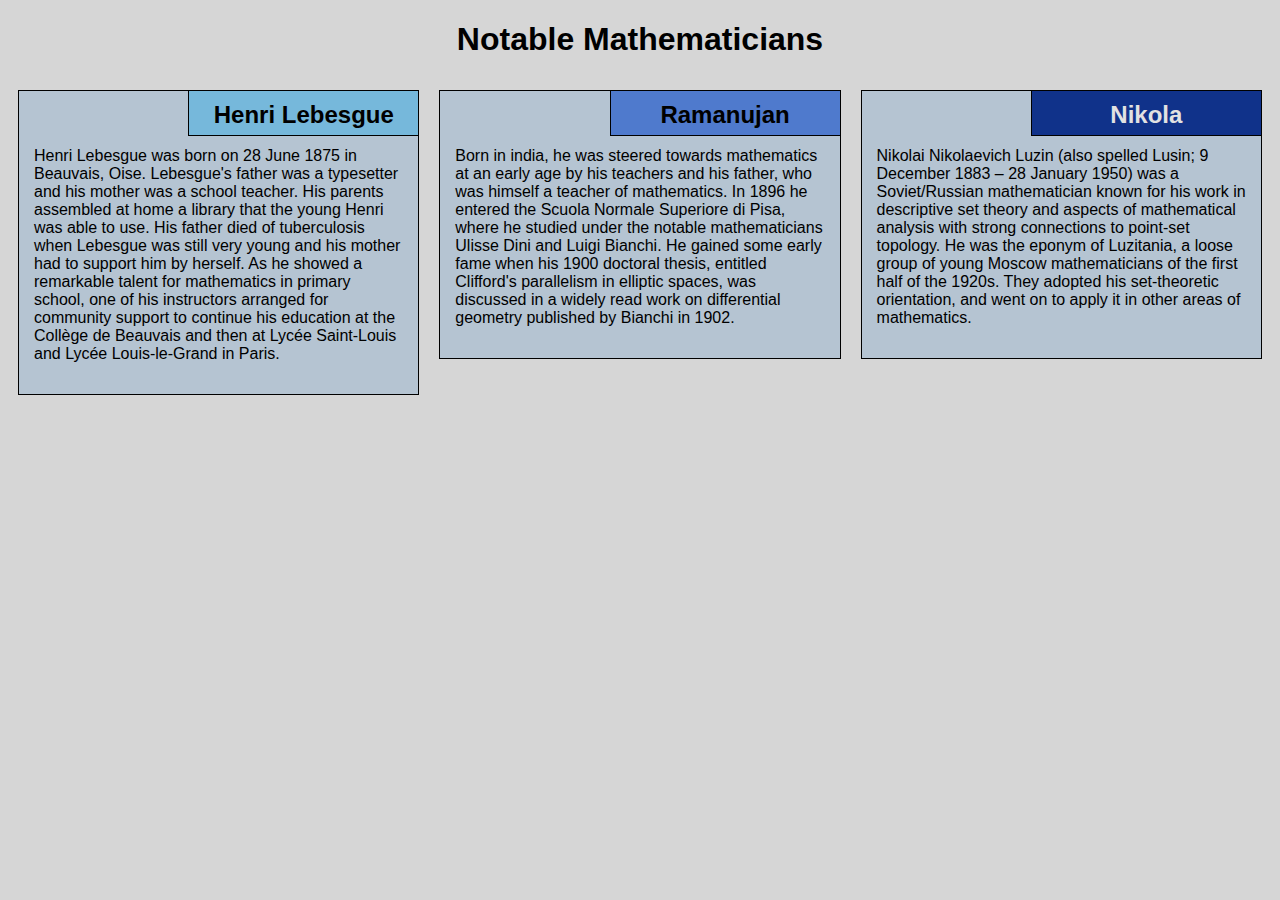
<file: module2_solution/index.html>
<!DOCTYPE html>
<html lang="en">

<head>
    <meta charset="utf-8">
    <meta name="viewport" content="width=device-width, initial-scale=1">
    <title>Assignment Solution for Module 2</title>
    <link rel="stylesheet" href="css/style.css">
</head>

<body>
    <h1>Notable Mathematicians</h1>
    <div class="row">
        <div class="col-lg-4 col-md-6 col-sm-12">
            <section class="lebesgue">
                <h2>Henri Lebesgue</h2>
                <p>
                    Henri Lebesgue was born on 28 June 1875 in Beauvais, Oise. Lebesgue's father was a typesetter and his mother was a school teacher. His parents assembled at home a library that the young Henri was able to use. His father died of tuberculosis when Lebesgue
                    was still very young and his mother had to support him by herself. As he showed a remarkable talent for mathematics in primary school, one of his instructors arranged for community support to continue his education at the Collège de
                    Beauvais and then at Lycée Saint-Louis and Lycée Louis-le-Grand in Paris.
                </p>
            </section>
        </div>
        <div class="col-lg-4 col-md-6 col-sm-12">
            <section class="fubini">
                <h2>Ramanujan</h2>
                <p>
                    Born in india, he was steered towards mathematics at an early age by his teachers and his father, who was himself a teacher of mathematics. In 1896 he entered the Scuola Normale Superiore di Pisa, where he studied under the notable mathematicians Ulisse
                    Dini and Luigi Bianchi. He gained some early fame when his 1900 doctoral thesis, entitled Clifford's parallelism in elliptic spaces, was discussed in a widely read work on differential geometry published by Bianchi in 1902.
                </p>
            </section>
        </div>
        <div class="col-lg-4 col-md-12 col-sm-12">
            <section class="luzin">
                <h2>Nikola</h2>
                <p>
                    Nikolai Nikolaevich Luzin (also spelled Lusin;   9 December 1883 – 28 January 1950) was a Soviet/Russian mathematician known for his work in descriptive set theory and aspects of mathematical analysis with strong connections to point-set topology. He was
                    the eponym of Luzitania, a loose group of young Moscow mathematicians of the first half of the 1920s. They adopted his set-theoretic orientation, and went on to apply it in other areas of mathematics.
                </p>
            </section>
        </div>
    </div>
</body>

</html>
</file>
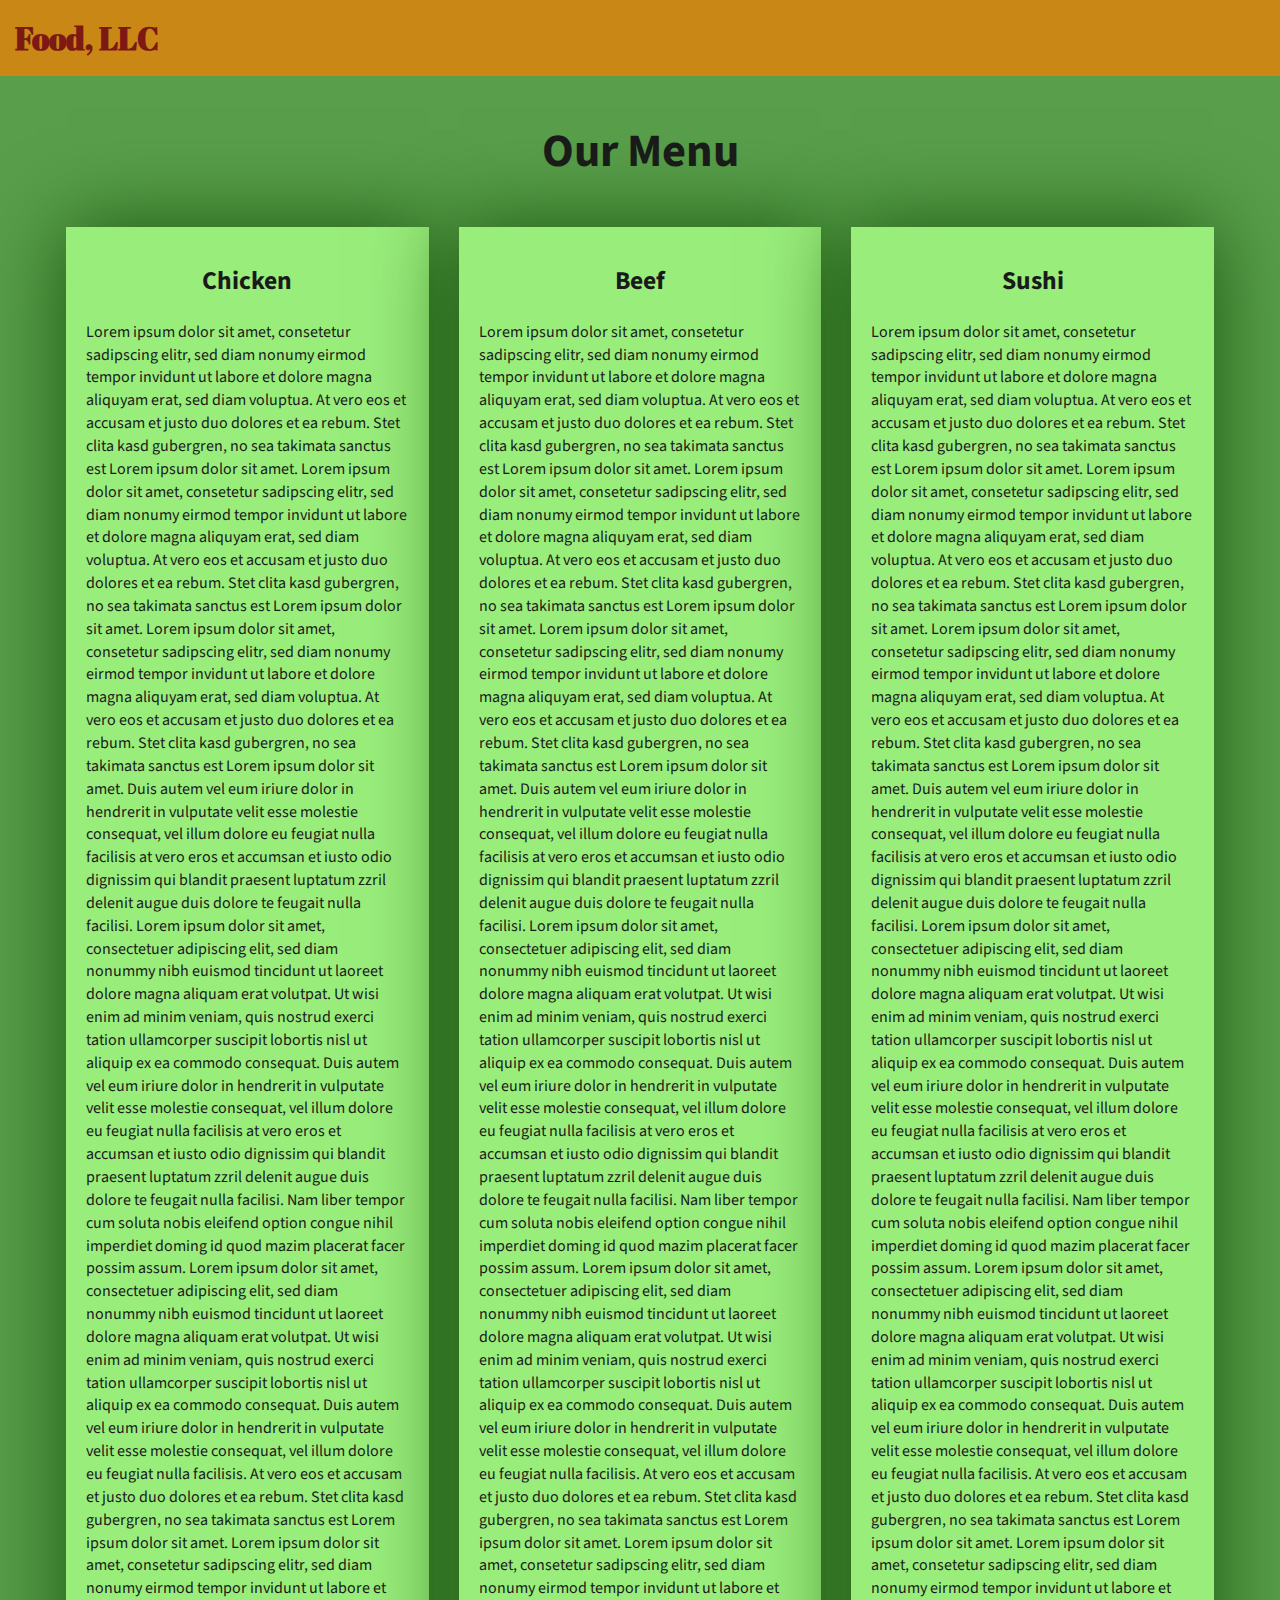
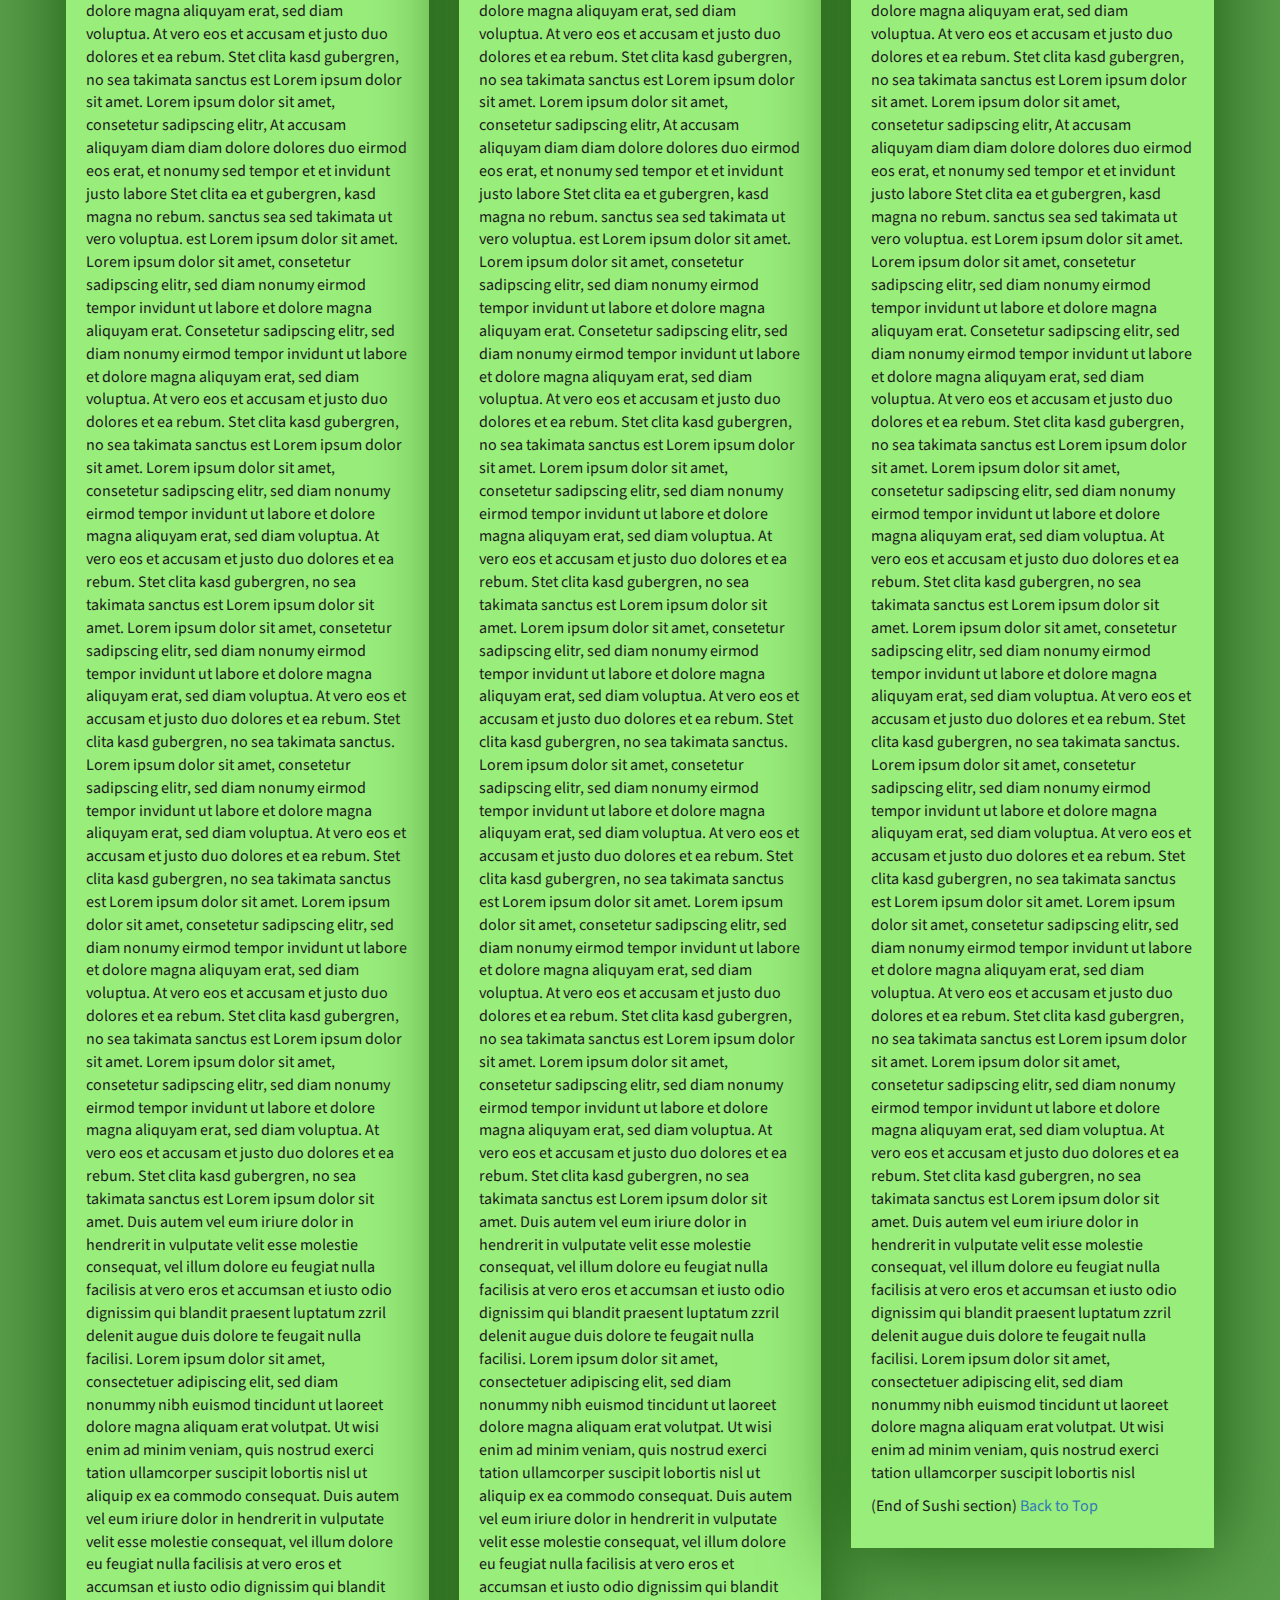
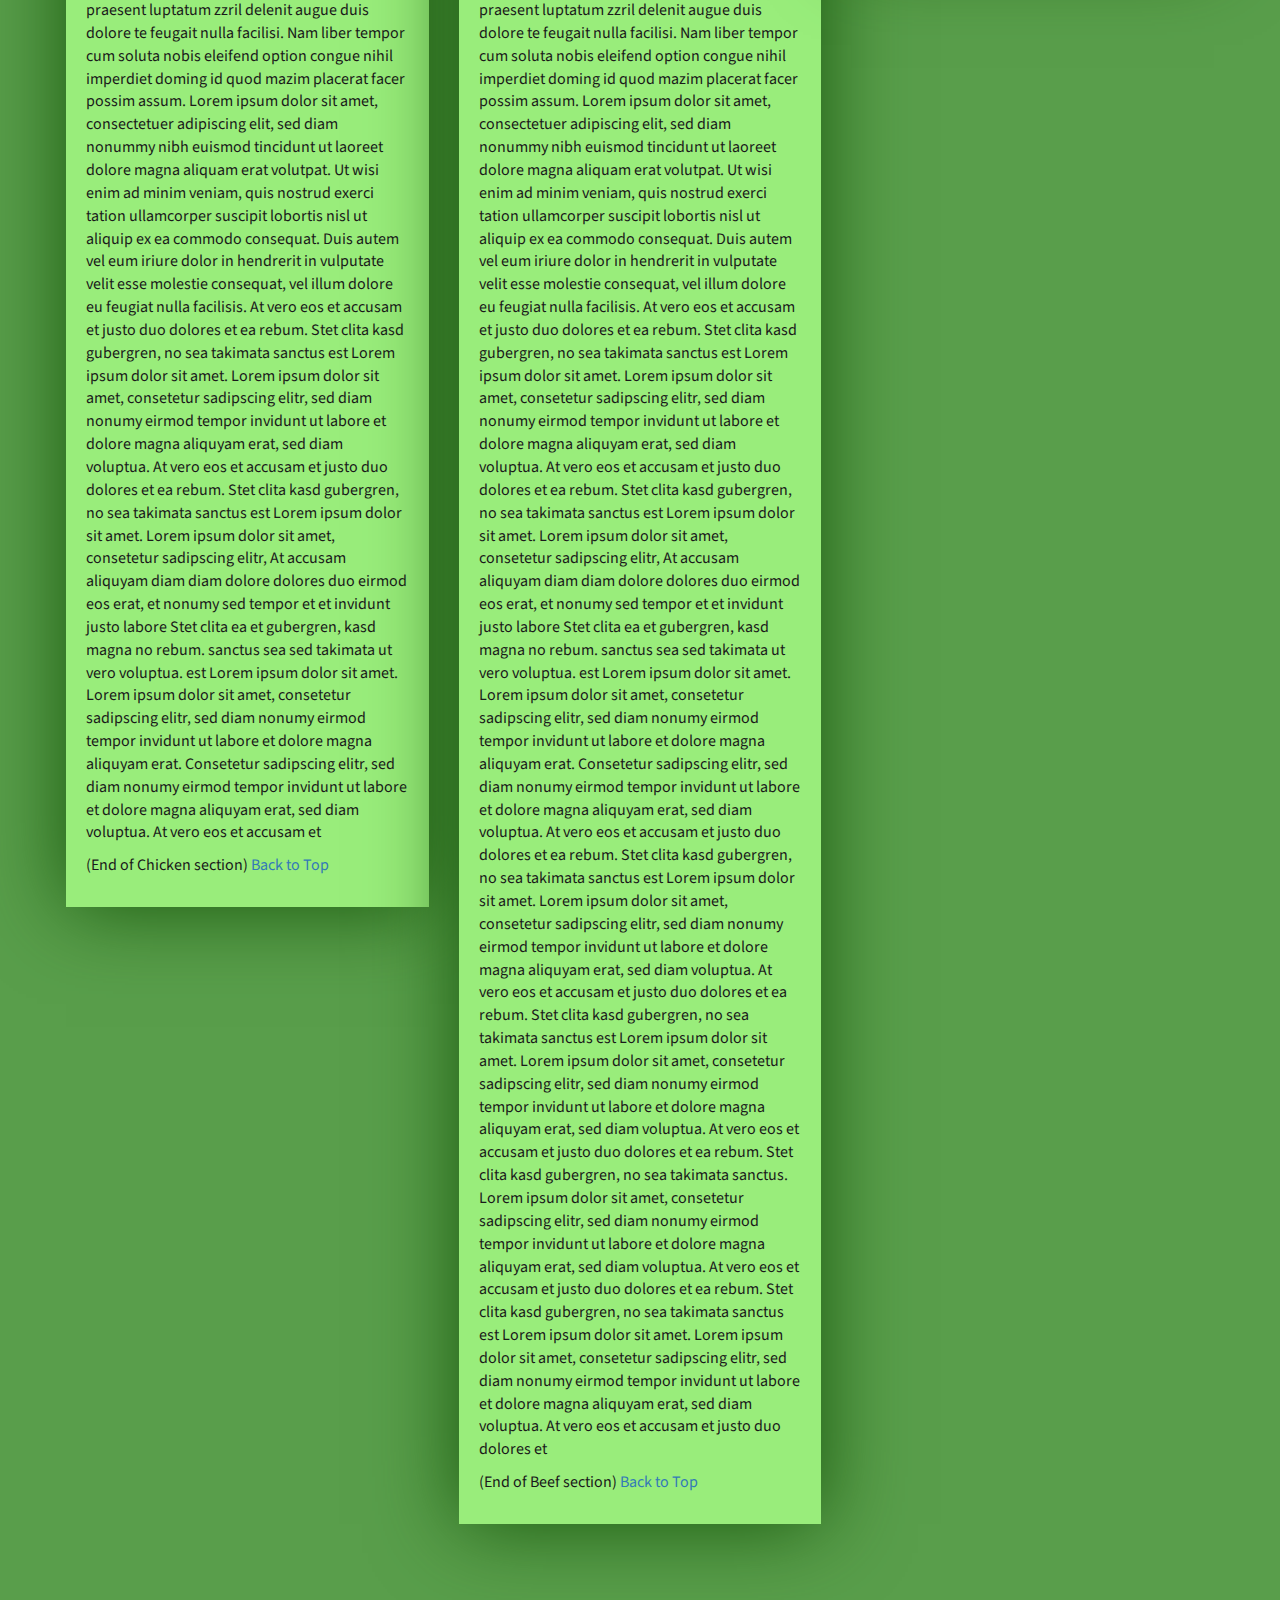
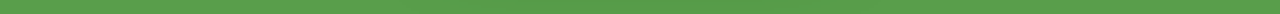
<file: module3_solution/index.html>
<!DOCTYPE html>
<html lang="zxx">

<head>
    <meta charset="utf-8">
    <meta http-equiv="X-UA-Compatible" content="IE=edge">
    <meta name="viewport" content="width=device-width, initial-scale=1">
    <title>Assignment Solution for Module 3</title>
    <link rel="stylesheet" href="css/bootstrap.min.css">
    <link rel="stylesheet" href="css/styles.css">
    <link href="https://fonts.googleapis.com/css?family=Source+Sans+Pro" rel="stylesheet">
    <link href="https://fonts.googleapis.com/css?family=Abril+Fatface" rel="stylesheet">

    <!-- HTML5 shim and Respond.js for IE8 support of HTML5 elements and media queries -->
    <!-- WARNING: Respond.js doesn't work if you view the page via file:// -->
    <!--[if lt IE 9]>
      <script src="https://oss.maxcdn.com/html5shiv/3.7.2/html5shiv.min.js"></script>
      <script src="https://oss.maxcdn.com/respond/1.4.2/respond.min.js"></script>
    <![endif]-->
</head>

<body>
    <header>
        <nav id="header-nav" class="navbar navbar-default">
            <div class="container-fluid">
                <div class="navbar-header">
                    <div class="navbar-brand">
                        <a href="index.html"><h1>Food, LLC</h1></a>
                    </div>

                    <button type="button" class="navbar-toggle collapsed visible-xs" data-toggle="collapse" data-target="#collapsable-nav" aria-expanded="false">
                        <span class="sr-only">Toggle navigation</span>
                        <span class="icon-bar"></span>
                        <span class="icon-bar"></span>
                        <span class="icon-bar"></span>
                    </button>
                </div>

                <div id="collapsable-nav" class="collapse navbar-collapse">
                    <ul id="nav-list" class="nav navbar-nav navbar-right visible-xs text-center">
                        <li>
                            <a href="#chicken-tile"><br class="hidden-xs"> Chicken</a>
                        </li>
                        <li>
                            <a href="#beef-tile"><br class="hidden-xs"> Beef</a>
                        </li>
                        <li>
                            <a href="#sushi-tile"><br class="hidden-xs"> Sushi</a>
                        </li>
                    </ul>
                </div>
            </div>
        </nav>
    </header>

    <div id="main-content" class="container">
        <h2 id="top-heading" class="text-center">Our Menu</h2>
        <div id="home-tiles" class="row">
            <div class="col-md-4 col-sm-6 col-xs-12">
                <div id="chicken-tile">
                    <section>
                        <h3 class="text-center">Chicken</h3>
                        <p>
                            Lorem ipsum dolor sit amet, consetetur sadipscing elitr, sed diam nonumy eirmod tempor invidunt ut labore et dolore magna aliquyam erat, sed diam voluptua. At vero eos et accusam et justo duo dolores et ea rebum. Stet clita kasd gubergren, no sea takimata
                            sanctus est Lorem ipsum dolor sit amet. Lorem ipsum dolor sit amet, consetetur sadipscing elitr, sed diam nonumy eirmod tempor invidunt ut labore et dolore magna aliquyam erat, sed diam voluptua. At vero eos et accusam et justo
                            duo dolores et ea rebum. Stet clita kasd gubergren, no sea takimata sanctus est Lorem ipsum dolor sit amet. Lorem ipsum dolor sit amet, consetetur sadipscing elitr, sed diam nonumy eirmod tempor invidunt ut labore et dolore
                            magna aliquyam erat, sed diam voluptua. At vero eos et accusam et justo duo dolores et ea rebum. Stet clita kasd gubergren, no sea takimata sanctus est Lorem ipsum dolor sit amet. Duis autem vel eum iriure dolor in hendrerit
                            in vulputate velit esse molestie consequat, vel illum dolore eu feugiat nulla facilisis at vero eros et accumsan et iusto odio dignissim qui blandit praesent luptatum zzril delenit augue duis dolore te feugait nulla facilisi.
                            Lorem ipsum dolor sit amet, consectetuer adipiscing elit, sed diam nonummy nibh euismod tincidunt ut laoreet dolore magna aliquam erat volutpat. Ut wisi enim ad minim veniam, quis nostrud exerci tation ullamcorper suscipit
                            lobortis nisl ut aliquip ex ea commodo consequat. Duis autem vel eum iriure dolor in hendrerit in vulputate velit esse molestie consequat, vel illum dolore eu feugiat nulla facilisis at vero eros et accumsan et iusto odio dignissim
                            qui blandit praesent luptatum zzril delenit augue duis dolore te feugait nulla facilisi. Nam liber tempor cum soluta nobis eleifend option congue nihil imperdiet doming id quod mazim placerat facer possim assum. Lorem ipsum
                            dolor sit amet, consectetuer adipiscing elit, sed diam nonummy nibh euismod tincidunt ut laoreet dolore magna aliquam erat volutpat. Ut wisi enim ad minim veniam, quis nostrud exerci tation ullamcorper suscipit lobortis nisl
                            ut aliquip ex ea commodo consequat. Duis autem vel eum iriure dolor in hendrerit in vulputate velit esse molestie consequat, vel illum dolore eu feugiat nulla facilisis. At vero eos et accusam et justo duo dolores et ea rebum.
                            Stet clita kasd gubergren, no sea takimata sanctus est Lorem ipsum dolor sit amet. Lorem ipsum dolor sit amet, consetetur sadipscing elitr, sed diam nonumy eirmod tempor invidunt ut labore et dolore magna aliquyam erat, sed
                            diam voluptua. At vero eos et accusam et justo duo dolores et ea rebum. Stet clita kasd gubergren, no sea takimata sanctus est Lorem ipsum dolor sit amet. Lorem ipsum dolor sit amet, consetetur sadipscing elitr, At accusam
                            aliquyam diam diam dolore dolores duo eirmod eos erat, et nonumy sed tempor et et invidunt justo labore Stet clita ea et gubergren, kasd magna no rebum. sanctus sea sed takimata ut vero voluptua. est Lorem ipsum dolor sit amet.
                            Lorem ipsum dolor sit amet, consetetur sadipscing elitr, sed diam nonumy eirmod tempor invidunt ut labore et dolore magna aliquyam erat. Consetetur sadipscing elitr, sed diam nonumy eirmod tempor invidunt ut labore et dolore
                            magna aliquyam erat, sed diam voluptua. At vero eos et accusam et justo duo dolores et ea rebum. Stet clita kasd gubergren, no sea takimata sanctus est Lorem ipsum dolor sit amet. Lorem ipsum dolor sit amet, consetetur sadipscing
                            elitr, sed diam nonumy eirmod tempor invidunt ut labore et dolore magna aliquyam erat, sed diam voluptua. At vero eos et accusam et justo duo dolores et ea rebum. Stet clita kasd gubergren, no sea takimata sanctus est Lorem
                            ipsum dolor sit amet. Lorem ipsum dolor sit amet, consetetur sadipscing elitr, sed diam nonumy eirmod tempor invidunt ut labore et dolore magna aliquyam erat, sed diam voluptua. At vero eos et accusam et justo duo dolores et
                            ea rebum. Stet clita kasd gubergren, no sea takimata sanctus. Lorem ipsum dolor sit amet, consetetur sadipscing elitr, sed diam nonumy eirmod tempor invidunt ut labore et dolore magna aliquyam erat, sed diam voluptua. At vero
                            eos et accusam et justo duo dolores et ea rebum. Stet clita kasd gubergren, no sea takimata sanctus est Lorem ipsum dolor sit amet. Lorem ipsum dolor sit amet, consetetur sadipscing elitr, sed diam nonumy eirmod tempor invidunt
                            ut labore et dolore magna aliquyam erat, sed diam voluptua. At vero eos et accusam et justo duo dolores et ea rebum. Stet clita kasd gubergren, no sea takimata sanctus est Lorem ipsum dolor sit amet. Lorem ipsum dolor sit amet,
                            consetetur sadipscing elitr, sed diam nonumy eirmod tempor invidunt ut labore et dolore magna aliquyam erat, sed diam voluptua. At vero eos et accusam et justo duo dolores et ea rebum. Stet clita kasd gubergren, no sea takimata
                            sanctus est Lorem ipsum dolor sit amet. Duis autem vel eum iriure dolor in hendrerit in vulputate velit esse molestie consequat, vel illum dolore eu feugiat nulla facilisis at vero eros et accumsan et iusto odio dignissim qui
                            blandit praesent luptatum zzril delenit augue duis dolore te feugait nulla facilisi. Lorem ipsum dolor sit amet, consectetuer adipiscing elit, sed diam nonummy nibh euismod tincidunt ut laoreet dolore magna aliquam erat volutpat.
                            Ut wisi enim ad minim veniam, quis nostrud exerci tation ullamcorper suscipit lobortis nisl ut aliquip ex ea commodo consequat. Duis autem vel eum iriure dolor in hendrerit in vulputate velit esse molestie consequat, vel illum
                            dolore eu feugiat nulla facilisis at vero eros et accumsan et iusto odio dignissim qui blandit praesent luptatum zzril delenit augue duis dolore te feugait nulla facilisi. Nam liber tempor cum soluta nobis eleifend option congue
                            nihil imperdiet doming id quod mazim placerat facer possim assum. Lorem ipsum dolor sit amet, consectetuer adipiscing elit, sed diam nonummy nibh euismod tincidunt ut laoreet dolore magna aliquam erat volutpat. Ut wisi enim
                            ad minim veniam, quis nostrud exerci tation ullamcorper suscipit lobortis nisl ut aliquip ex ea commodo consequat. Duis autem vel eum iriure dolor in hendrerit in vulputate velit esse molestie consequat, vel illum dolore eu
                            feugiat nulla facilisis. At vero eos et accusam et justo duo dolores et ea rebum. Stet clita kasd gubergren, no sea takimata sanctus est Lorem ipsum dolor sit amet. Lorem ipsum dolor sit amet, consetetur sadipscing elitr, sed
                            diam nonumy eirmod tempor invidunt ut labore et dolore magna aliquyam erat, sed diam voluptua. At vero eos et accusam et justo duo dolores et ea rebum. Stet clita kasd gubergren, no sea takimata sanctus est Lorem ipsum dolor
                            sit amet. Lorem ipsum dolor sit amet, consetetur sadipscing elitr, At accusam aliquyam diam diam dolore dolores duo eirmod eos erat, et nonumy sed tempor et et invidunt justo labore Stet clita ea et gubergren, kasd magna no
                            rebum. sanctus sea sed takimata ut vero voluptua. est Lorem ipsum dolor sit amet. Lorem ipsum dolor sit amet, consetetur sadipscing elitr, sed diam nonumy eirmod tempor invidunt ut labore et dolore magna aliquyam erat. Consetetur
                            sadipscing elitr, sed diam nonumy eirmod tempor invidunt ut labore et dolore magna aliquyam erat, sed diam voluptua. At vero eos et accusam et
                        </p>
                        <p>
                            (End of Chicken section) <a href="#top-heading">Back to Top</a>
                        </p>
                    </section>
                </div>
            </div>
            <div class="col-md-4 col-sm-6 col-xs-12">
                <div id="beef-tile">
                    <section>
                        <h3 class="text-center">Beef</h3>
                        <p>
                            Lorem ipsum dolor sit amet, consetetur sadipscing elitr, sed diam nonumy eirmod tempor invidunt ut labore et dolore magna aliquyam erat, sed diam voluptua. At vero eos et accusam et justo duo dolores et ea rebum. Stet clita kasd gubergren, no sea takimata
                            sanctus est Lorem ipsum dolor sit amet. Lorem ipsum dolor sit amet, consetetur sadipscing elitr, sed diam nonumy eirmod tempor invidunt ut labore et dolore magna aliquyam erat, sed diam voluptua. At vero eos et accusam et justo
                            duo dolores et ea rebum. Stet clita kasd gubergren, no sea takimata sanctus est Lorem ipsum dolor sit amet. Lorem ipsum dolor sit amet, consetetur sadipscing elitr, sed diam nonumy eirmod tempor invidunt ut labore et dolore
                            magna aliquyam erat, sed diam voluptua. At vero eos et accusam et justo duo dolores et ea rebum. Stet clita kasd gubergren, no sea takimata sanctus est Lorem ipsum dolor sit amet. Duis autem vel eum iriure dolor in hendrerit
                            in vulputate velit esse molestie consequat, vel illum dolore eu feugiat nulla facilisis at vero eros et accumsan et iusto odio dignissim qui blandit praesent luptatum zzril delenit augue duis dolore te feugait nulla facilisi.
                            Lorem ipsum dolor sit amet, consectetuer adipiscing elit, sed diam nonummy nibh euismod tincidunt ut laoreet dolore magna aliquam erat volutpat. Ut wisi enim ad minim veniam, quis nostrud exerci tation ullamcorper suscipit
                            lobortis nisl ut aliquip ex ea commodo consequat. Duis autem vel eum iriure dolor in hendrerit in vulputate velit esse molestie consequat, vel illum dolore eu feugiat nulla facilisis at vero eros et accumsan et iusto odio dignissim
                            qui blandit praesent luptatum zzril delenit augue duis dolore te feugait nulla facilisi. Nam liber tempor cum soluta nobis eleifend option congue nihil imperdiet doming id quod mazim placerat facer possim assum. Lorem ipsum
                            dolor sit amet, consectetuer adipiscing elit, sed diam nonummy nibh euismod tincidunt ut laoreet dolore magna aliquam erat volutpat. Ut wisi enim ad minim veniam, quis nostrud exerci tation ullamcorper suscipit lobortis nisl
                            ut aliquip ex ea commodo consequat. Duis autem vel eum iriure dolor in hendrerit in vulputate velit esse molestie consequat, vel illum dolore eu feugiat nulla facilisis. At vero eos et accusam et justo duo dolores et ea rebum.
                            Stet clita kasd gubergren, no sea takimata sanctus est Lorem ipsum dolor sit amet. Lorem ipsum dolor sit amet, consetetur sadipscing elitr, sed diam nonumy eirmod tempor invidunt ut labore et dolore magna aliquyam erat, sed
                            diam voluptua. At vero eos et accusam et justo duo dolores et ea rebum. Stet clita kasd gubergren, no sea takimata sanctus est Lorem ipsum dolor sit amet. Lorem ipsum dolor sit amet, consetetur sadipscing elitr, At accusam
                            aliquyam diam diam dolore dolores duo eirmod eos erat, et nonumy sed tempor et et invidunt justo labore Stet clita ea et gubergren, kasd magna no rebum. sanctus sea sed takimata ut vero voluptua. est Lorem ipsum dolor sit amet.
                            Lorem ipsum dolor sit amet, consetetur sadipscing elitr, sed diam nonumy eirmod tempor invidunt ut labore et dolore magna aliquyam erat. Consetetur sadipscing elitr, sed diam nonumy eirmod tempor invidunt ut labore et dolore
                            magna aliquyam erat, sed diam voluptua. At vero eos et accusam et justo duo dolores et ea rebum. Stet clita kasd gubergren, no sea takimata sanctus est Lorem ipsum dolor sit amet. Lorem ipsum dolor sit amet, consetetur sadipscing
                            elitr, sed diam nonumy eirmod tempor invidunt ut labore et dolore magna aliquyam erat, sed diam voluptua. At vero eos et accusam et justo duo dolores et ea rebum. Stet clita kasd gubergren, no sea takimata sanctus est Lorem
                            ipsum dolor sit amet. Lorem ipsum dolor sit amet, consetetur sadipscing elitr, sed diam nonumy eirmod tempor invidunt ut labore et dolore magna aliquyam erat, sed diam voluptua. At vero eos et accusam et justo duo dolores et
                            ea rebum. Stet clita kasd gubergren, no sea takimata sanctus. Lorem ipsum dolor sit amet, consetetur sadipscing elitr, sed diam nonumy eirmod tempor invidunt ut labore et dolore magna aliquyam erat, sed diam voluptua. At vero
                            eos et accusam et justo duo dolores et ea rebum. Stet clita kasd gubergren, no sea takimata sanctus est Lorem ipsum dolor sit amet. Lorem ipsum dolor sit amet, consetetur sadipscing elitr, sed diam nonumy eirmod tempor invidunt
                            ut labore et dolore magna aliquyam erat, sed diam voluptua. At vero eos et accusam et justo duo dolores et ea rebum. Stet clita kasd gubergren, no sea takimata sanctus est Lorem ipsum dolor sit amet. Lorem ipsum dolor sit amet,
                            consetetur sadipscing elitr, sed diam nonumy eirmod tempor invidunt ut labore et dolore magna aliquyam erat, sed diam voluptua. At vero eos et accusam et justo duo dolores et ea rebum. Stet clita kasd gubergren, no sea takimata
                            sanctus est Lorem ipsum dolor sit amet. Duis autem vel eum iriure dolor in hendrerit in vulputate velit esse molestie consequat, vel illum dolore eu feugiat nulla facilisis at vero eros et accumsan et iusto odio dignissim qui
                            blandit praesent luptatum zzril delenit augue duis dolore te feugait nulla facilisi. Lorem ipsum dolor sit amet, consectetuer adipiscing elit, sed diam nonummy nibh euismod tincidunt ut laoreet dolore magna aliquam erat volutpat.
                            Ut wisi enim ad minim veniam, quis nostrud exerci tation ullamcorper suscipit lobortis nisl ut aliquip ex ea commodo consequat. Duis autem vel eum iriure dolor in hendrerit in vulputate velit esse molestie consequat, vel illum
                            dolore eu feugiat nulla facilisis at vero eros et accumsan et iusto odio dignissim qui blandit praesent luptatum zzril delenit augue duis dolore te feugait nulla facilisi. Nam liber tempor cum soluta nobis eleifend option congue
                            nihil imperdiet doming id quod mazim placerat facer possim assum. Lorem ipsum dolor sit amet, consectetuer adipiscing elit, sed diam nonummy nibh euismod tincidunt ut laoreet dolore magna aliquam erat volutpat. Ut wisi enim
                            ad minim veniam, quis nostrud exerci tation ullamcorper suscipit lobortis nisl ut aliquip ex ea commodo consequat. Duis autem vel eum iriure dolor in hendrerit in vulputate velit esse molestie consequat, vel illum dolore eu
                            feugiat nulla facilisis. At vero eos et accusam et justo duo dolores et ea rebum. Stet clita kasd gubergren, no sea takimata sanctus est Lorem ipsum dolor sit amet. Lorem ipsum dolor sit amet, consetetur sadipscing elitr, sed
                            diam nonumy eirmod tempor invidunt ut labore et dolore magna aliquyam erat, sed diam voluptua. At vero eos et accusam et justo duo dolores et ea rebum. Stet clita kasd gubergren, no sea takimata sanctus est Lorem ipsum dolor
                            sit amet. Lorem ipsum dolor sit amet, consetetur sadipscing elitr, At accusam aliquyam diam diam dolore dolores duo eirmod eos erat, et nonumy sed tempor et et invidunt justo labore Stet clita ea et gubergren, kasd magna no
                            rebum. sanctus sea sed takimata ut vero voluptua. est Lorem ipsum dolor sit amet. Lorem ipsum dolor sit amet, consetetur sadipscing elitr, sed diam nonumy eirmod tempor invidunt ut labore et dolore magna aliquyam erat. Consetetur
                            sadipscing elitr, sed diam nonumy eirmod tempor invidunt ut labore et dolore magna aliquyam erat, sed diam voluptua. At vero eos et accusam et justo duo dolores et ea rebum. Stet clita kasd gubergren, no sea takimata sanctus
                            est Lorem ipsum dolor sit amet. Lorem ipsum dolor sit amet, consetetur sadipscing elitr, sed diam nonumy eirmod tempor invidunt ut labore et dolore magna aliquyam erat, sed diam voluptua. At vero eos et accusam et justo duo
                            dolores et ea rebum. Stet clita kasd gubergren, no sea takimata sanctus est Lorem ipsum dolor sit amet. Lorem ipsum dolor sit amet, consetetur sadipscing elitr, sed diam nonumy eirmod tempor invidunt ut labore et dolore magna
                            aliquyam erat, sed diam voluptua. At vero eos et accusam et justo duo dolores et ea rebum. Stet clita kasd gubergren, no sea takimata sanctus. Lorem ipsum dolor sit amet, consetetur sadipscing elitr, sed diam nonumy eirmod
                            tempor invidunt ut labore et dolore magna aliquyam erat, sed diam voluptua. At vero eos et accusam et justo duo dolores et ea rebum. Stet clita kasd gubergren, no sea takimata sanctus est Lorem ipsum dolor sit amet. Lorem ipsum
                            dolor sit amet, consetetur sadipscing elitr, sed diam nonumy eirmod tempor invidunt ut labore et dolore magna aliquyam erat, sed diam voluptua. At vero eos et accusam et justo duo dolores et
                        </p>
                        <p>
                            (End of Beef section) <a href="#top-heading">Back to Top</a>
                        </p>
                    </section>
                </div>
            </div>
            <!-- <div class="clearfix visible-md-block"></div> -->
            <div class="col-md-4 col-sm-12 col-xs-12">
                <div id="sushi-tile">
                    <section>
                        <h3 class="text-center">Sushi</h3>
                        <p>
                            Lorem ipsum dolor sit amet, consetetur sadipscing elitr, sed diam nonumy eirmod tempor invidunt ut labore et dolore magna aliquyam erat, sed diam voluptua. At vero eos et accusam et justo duo dolores et ea rebum. Stet clita kasd gubergren, no sea takimata
                            sanctus est Lorem ipsum dolor sit amet. Lorem ipsum dolor sit amet, consetetur sadipscing elitr, sed diam nonumy eirmod tempor invidunt ut labore et dolore magna aliquyam erat, sed diam voluptua. At vero eos et accusam et justo
                            duo dolores et ea rebum. Stet clita kasd gubergren, no sea takimata sanctus est Lorem ipsum dolor sit amet. Lorem ipsum dolor sit amet, consetetur sadipscing elitr, sed diam nonumy eirmod tempor invidunt ut labore et dolore
                            magna aliquyam erat, sed diam voluptua. At vero eos et accusam et justo duo dolores et ea rebum. Stet clita kasd gubergren, no sea takimata sanctus est Lorem ipsum dolor sit amet. Duis autem vel eum iriure dolor in hendrerit
                            in vulputate velit esse molestie consequat, vel illum dolore eu feugiat nulla facilisis at vero eros et accumsan et iusto odio dignissim qui blandit praesent luptatum zzril delenit augue duis dolore te feugait nulla facilisi.
                            Lorem ipsum dolor sit amet, consectetuer adipiscing elit, sed diam nonummy nibh euismod tincidunt ut laoreet dolore magna aliquam erat volutpat. Ut wisi enim ad minim veniam, quis nostrud exerci tation ullamcorper suscipit
                            lobortis nisl ut aliquip ex ea commodo consequat. Duis autem vel eum iriure dolor in hendrerit in vulputate velit esse molestie consequat, vel illum dolore eu feugiat nulla facilisis at vero eros et accumsan et iusto odio dignissim
                            qui blandit praesent luptatum zzril delenit augue duis dolore te feugait nulla facilisi. Nam liber tempor cum soluta nobis eleifend option congue nihil imperdiet doming id quod mazim placerat facer possim assum. Lorem ipsum
                            dolor sit amet, consectetuer adipiscing elit, sed diam nonummy nibh euismod tincidunt ut laoreet dolore magna aliquam erat volutpat. Ut wisi enim ad minim veniam, quis nostrud exerci tation ullamcorper suscipit lobortis nisl
                            ut aliquip ex ea commodo consequat. Duis autem vel eum iriure dolor in hendrerit in vulputate velit esse molestie consequat, vel illum dolore eu feugiat nulla facilisis. At vero eos et accusam et justo duo dolores et ea rebum.
                            Stet clita kasd gubergren, no sea takimata sanctus est Lorem ipsum dolor sit amet. Lorem ipsum dolor sit amet, consetetur sadipscing elitr, sed diam nonumy eirmod tempor invidunt ut labore et dolore magna aliquyam erat, sed
                            diam voluptua. At vero eos et accusam et justo duo dolores et ea rebum. Stet clita kasd gubergren, no sea takimata sanctus est Lorem ipsum dolor sit amet. Lorem ipsum dolor sit amet, consetetur sadipscing elitr, At accusam
                            aliquyam diam diam dolore dolores duo eirmod eos erat, et nonumy sed tempor et et invidunt justo labore Stet clita ea et gubergren, kasd magna no rebum. sanctus sea sed takimata ut vero voluptua. est Lorem ipsum dolor sit amet.
                            Lorem ipsum dolor sit amet, consetetur sadipscing elitr, sed diam nonumy eirmod tempor invidunt ut labore et dolore magna aliquyam erat. Consetetur sadipscing elitr, sed diam nonumy eirmod tempor invidunt ut labore et dolore
                            magna aliquyam erat, sed diam voluptua. At vero eos et accusam et justo duo dolores et ea rebum. Stet clita kasd gubergren, no sea takimata sanctus est Lorem ipsum dolor sit amet. Lorem ipsum dolor sit amet, consetetur sadipscing
                            elitr, sed diam nonumy eirmod tempor invidunt ut labore et dolore magna aliquyam erat, sed diam voluptua. At vero eos et accusam et justo duo dolores et ea rebum. Stet clita kasd gubergren, no sea takimata sanctus est Lorem
                            ipsum dolor sit amet. Lorem ipsum dolor sit amet, consetetur sadipscing elitr, sed diam nonumy eirmod tempor invidunt ut labore et dolore magna aliquyam erat, sed diam voluptua. At vero eos et accusam et justo duo dolores et
                            ea rebum. Stet clita kasd gubergren, no sea takimata sanctus. Lorem ipsum dolor sit amet, consetetur sadipscing elitr, sed diam nonumy eirmod tempor invidunt ut labore et dolore magna aliquyam erat, sed diam voluptua. At vero
                            eos et accusam et justo duo dolores et ea rebum. Stet clita kasd gubergren, no sea takimata sanctus est Lorem ipsum dolor sit amet. Lorem ipsum dolor sit amet, consetetur sadipscing elitr, sed diam nonumy eirmod tempor invidunt
                            ut labore et dolore magna aliquyam erat, sed diam voluptua. At vero eos et accusam et justo duo dolores et ea rebum. Stet clita kasd gubergren, no sea takimata sanctus est Lorem ipsum dolor sit amet. Lorem ipsum dolor sit amet,
                            consetetur sadipscing elitr, sed diam nonumy eirmod tempor invidunt ut labore et dolore magna aliquyam erat, sed diam voluptua. At vero eos et accusam et justo duo dolores et ea rebum. Stet clita kasd gubergren, no sea takimata
                            sanctus est Lorem ipsum dolor sit amet. Duis autem vel eum iriure dolor in hendrerit in vulputate velit esse molestie consequat, vel illum dolore eu feugiat nulla facilisis at vero eros et accumsan et iusto odio dignissim qui
                            blandit praesent luptatum zzril delenit augue duis dolore te feugait nulla facilisi. Lorem ipsum dolor sit amet, consectetuer adipiscing elit, sed diam nonummy nibh euismod tincidunt ut laoreet dolore magna aliquam erat volutpat.
                            Ut wisi enim ad minim veniam, quis nostrud exerci tation ullamcorper suscipit lobortis nisl
                        </p>
                        <p>
                            (End of Sushi section) <a href="#top-heading">Back to Top</a>
                        </p>
                    </section>
                </div>
            </div>
            <!-- <div class="clearfix visible-lg-block"></div> -->
        </div>
    </div>
    <div class="clearfix visible-lg-block"></div>


    <!-- jQuery (Bootstrap JS plugins depend on it) -->
    <script src="js/jquery-3.1.1.min.js"></script>
    <script src="js/bootstrap.min.js"></script>
    <!-- <script src="js/script.js"></script> -->

</body>

</html>
</file>
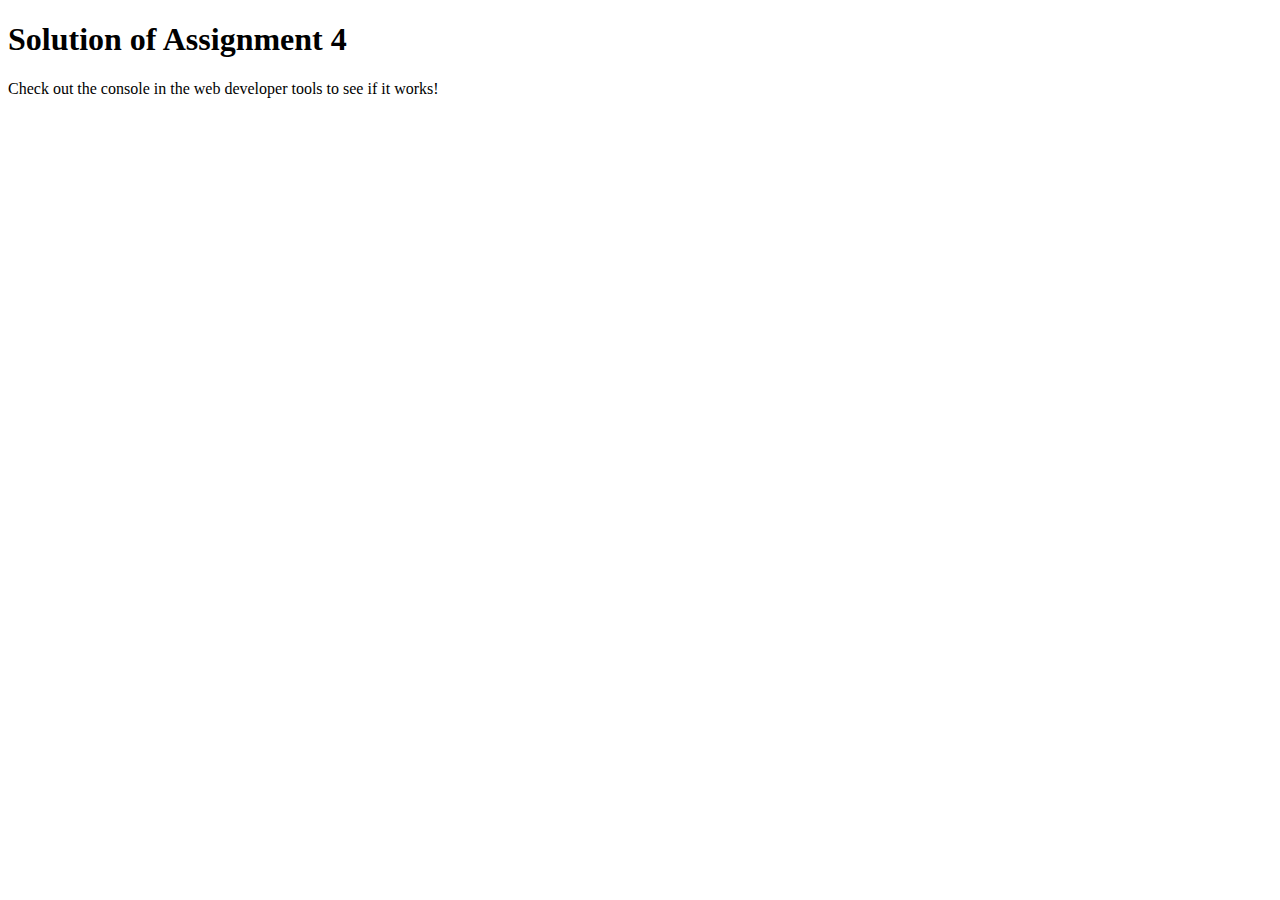
<file: module4_solution/index.html>
<!DOCTYPE html>
<html>

<head>
    <meta charset="utf-8">
    <title>Assignment Solution for Module 4</title>
    <script src="SpeakHello.js"></script>
    <script src="SpeakGoodBye.js"></script>
    <script src="script.js"></script>
</head>

<body>
    <h1>Solution of Assignment 4</h1>
    <p>Check out the console in the web developer tools to see if it works!</p>
</body>

</html>
</file>
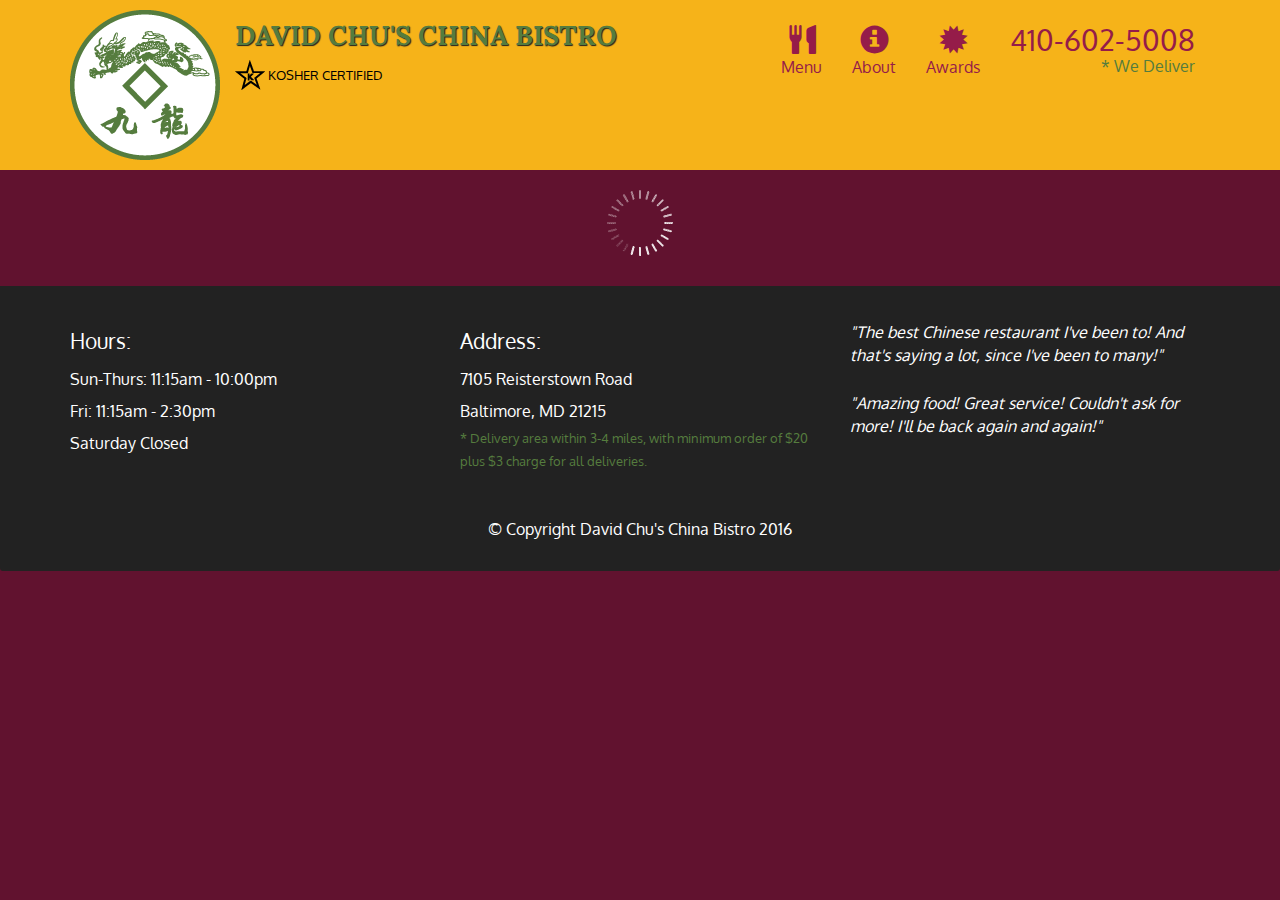
<file: module5_solution/index.html>
<!doctype html>
<html lang="en">
  <head>
    <meta charset="utf-8">
    <meta http-equiv="X-UA-Compatible" content="IE=edge">
    <meta name="viewport" content="width=device-width, initial-scale=1">
    <title>David Chu's China Bistro</title>
    <link rel="stylesheet" href="css/bootstrap.min.css">
    <link rel="stylesheet" href="css/styles.css">
    <link href='https://fonts.googleapis.com/css?family=Oxygen:400,300,700' rel='stylesheet' type='text/css'>
    <link href='https://fonts.googleapis.com/css?family=Lora' rel='stylesheet' type='text/css'>
  </head>
<body>
  <header>
    <nav id="header-nav" class="navbar navbar-default">
      <div class="container">
        <div class="navbar-header">
          <a href="index.html" class="pull-left visible-md visible-lg">
            <div id="logo-img" alt="Logo image"></div>
          </a>

          <div class="navbar-brand">
            <a href="index.html"><h1>David Chu's China Bistro</h1></a>
            <p>
              <img src="images/star-k-logo.png" alt="Kosher certification">
              <span>Kosher Certified</span>
            </p>
          </div>

          <button id="navbarToggle" type="button" class="navbar-toggle collapsed" data-toggle="collapse" data-target="#collapsable-nav" aria-expanded="false">
            <span class="sr-only">Toggle navigation</span>
            <span class="icon-bar"></span>
            <span class="icon-bar"></span>
            <span class="icon-bar"></span>
          </button>
        </div>
        
        <div id="collapsable-nav" class="collapse navbar-collapse">
           <ul id="nav-list" class="nav navbar-nav navbar-right">
            <li id="navHomeButton" class="visible-xs active">
              <a href="index.html">
                <span class="glyphicon glyphicon-home"></span> Home</a>
            </li>
            <li id="navMenuButton">
              <a href="#" onclick="$dc.loadMenuCategories();">
                <span class="glyphicon glyphicon-cutlery"></span><br class="hidden-xs"> Menu</a>
            </li>
            <li>
              <a href="#">
                <span class="glyphicon glyphicon-info-sign"></span><br class="hidden-xs"> About</a>
            </li>
            <li>
              <a href="#">
                <span class="glyphicon glyphicon-certificate"></span><br class="hidden-xs"> Awards</a>
            </li>
            <li id="phone" class="hidden-xs">
              <a href="tel:410-602-5008">
                <span>410-602-5008</span></a><div>* We Deliver</div>
            </li>
          </ul><!-- #nav-list -->
        </div><!-- .collapse .navbar-collapse -->
      </div><!-- .container -->
    </nav><!-- #header-nav -->
  </header>

  <div id="call-btn" class="visible-xs">
    <a class="btn" href="tel:410-602-5008">
    <span class="glyphicon glyphicon-earphone"></span>
    410-602-5008
    </a>
  </div>
  <div id="xs-deliver" class="text-center visible-xs">* We Deliver</div>

  <div id="main-content" class="container"></div>

  <footer class="panel-footer">
    <div class="container">
      <div class="row">
        <section id="hours" class="col-sm-4">
          <span>Hours:</span><br>
          Sun-Thurs: 11:15am - 10:00pm<br>
          Fri: 11:15am - 2:30pm<br>
          Saturday Closed
          <hr class="visible-xs">
        </section>
        <section id="address" class="col-sm-4">
          <span>Address:</span><br>
          7105 Reisterstown Road<br>
          Baltimore, MD 21215
          <p>* Delivery area within 3-4 miles, with minimum order of $20 plus $3 charge for all deliveries.</p>
          <hr class="visible-xs">
        </section>
        <section id="testimonials" class="col-sm-4">
          <p>"The best Chinese restaurant I've been to! And that's saying a lot, since I've been to many!"</p>
          <p>"Amazing food! Great service! Couldn't ask for more! I'll be back again and again!"</p>
        </section>
      </div>
      <div class="text-center">&copy; Copyright David Chu's China Bistro 2016</div>
    </div>
  </footer>

  <!-- jQuery (Bootstrap JS plugins depend on it) -->
  <script src="js/jquery-2.1.4.min.js"></script>
  <script src="js/bootstrap.min.js"></script>
  <script src="js/ajax-utils.js"></script>
  <script src="js/script.js"></script>
</body>
</html>
</file>
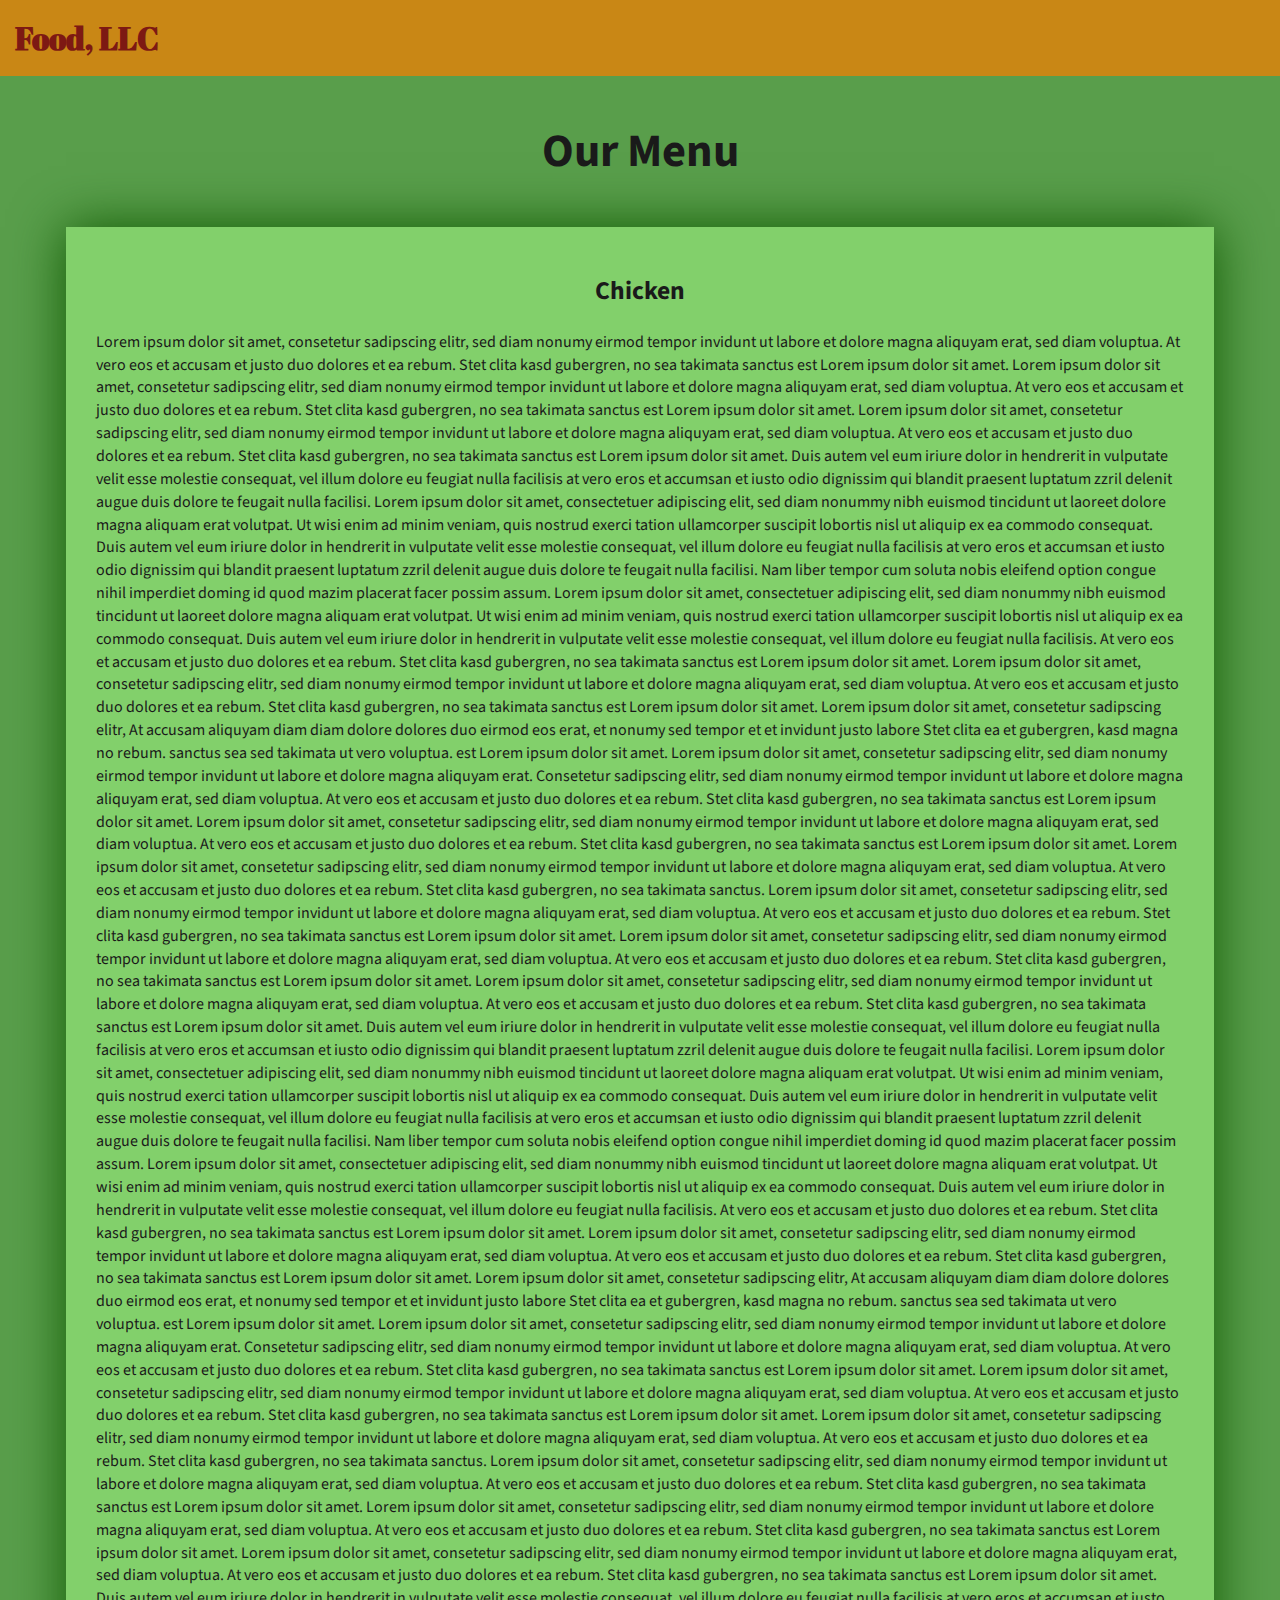
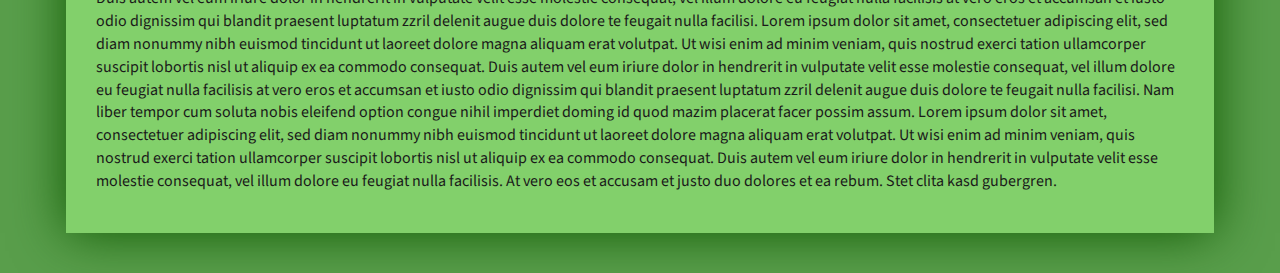
<file: module3_solution/index_basic.html>
<!DOCTYPE html>
<html lang="zxx">

<head>
    <meta charset="utf-8">
    <meta http-equiv="X-UA-Compatible" content="IE=edge">
    <meta name="viewport" content="width=device-width, initial-scale=1">
    <title>Assignment Solution for Module 3</title>
    <link rel="stylesheet" href="css/bootstrap.min.css">
    <link rel="stylesheet" href="css/styles_basic.css">
    <link href="https://fonts.googleapis.com/css?family=Source+Sans+Pro" rel="stylesheet">
    <link href="https://fonts.googleapis.com/css?family=Abril+Fatface" rel="stylesheet">

    <!-- HTML5 shim and Respond.js for IE8 support of HTML5 elements and media queries -->
    <!-- WARNING: Respond.js doesn't work if you view the page via file:// -->
    <!--[if lt IE 9]>
      <script src="https://oss.maxcdn.com/html5shiv/3.7.2/html5shiv.min.js"></script>
      <script src="https://oss.maxcdn.com/respond/1.4.2/respond.min.js"></script>
    <![endif]-->
</head>

<body>
    <header>
        <nav id="header-nav" class="navbar navbar-default">
            <div class="container-fluid">
                <div class="navbar-header">
                    <div class="navbar-brand">
                        <a href="index_basic.html"><h1>Food, LLC</h1></a>
                    </div>

                    <button type="button" class="navbar-toggle collapsed visible-xs" data-toggle="collapse" data-target="#collapsable-nav" aria-expanded="false">
                        <span class="sr-only">Toggle navigation</span>
                        <span class="icon-bar"></span>
                        <span class="icon-bar"></span>
                        <span class="icon-bar"></span>
                    </button>
                </div>

                <div id="collapsable-nav" class="collapse navbar-collapse">
                    <ul id="nav-list" class="nav navbar-nav navbar-right visible-xs text-center">
                        <li>
                            <a><br class="hidden-xs"> Chicken</a>
                        </li>
                        <li>
                            <a><br class="hidden-xs"> Beef</a>
                        </li>
                        <li>
                            <a><br class="hidden-xs"> Sushi</a>
                        </li>
                    </ul>
                </div>
            </div>
        </nav>
    </header>

    <div id="main-content" class="container">
        <h2 id="top-heading" class="text-center">Our Menu</h2>
        <section id="main-section">
            <h3 class="text-center">Chicken</h3>
            <p>
                Lorem ipsum dolor sit amet, consetetur sadipscing elitr, sed diam nonumy eirmod tempor invidunt ut labore et dolore magna aliquyam erat, sed diam voluptua. At vero eos et accusam et justo duo dolores et ea rebum. Stet clita kasd gubergren, no sea takimata
                sanctus est Lorem ipsum dolor sit amet. Lorem ipsum dolor sit amet, consetetur sadipscing elitr, sed diam nonumy eirmod tempor invidunt ut labore et dolore magna aliquyam erat, sed diam voluptua. At vero eos et accusam et justo duo dolores
                et ea rebum. Stet clita kasd gubergren, no sea takimata sanctus est Lorem ipsum dolor sit amet. Lorem ipsum dolor sit amet, consetetur sadipscing elitr, sed diam nonumy eirmod tempor invidunt ut labore et dolore magna aliquyam erat, sed
                diam voluptua. At vero eos et accusam et justo duo dolores et ea rebum. Stet clita kasd gubergren, no sea takimata sanctus est Lorem ipsum dolor sit amet. Duis autem vel eum iriure dolor in hendrerit in vulputate velit esse molestie consequat,
                vel illum dolore eu feugiat nulla facilisis at vero eros et accumsan et iusto odio dignissim qui blandit praesent luptatum zzril delenit augue duis dolore te feugait nulla facilisi. Lorem ipsum dolor sit amet, consectetuer adipiscing elit,
                sed diam nonummy nibh euismod tincidunt ut laoreet dolore magna aliquam erat volutpat. Ut wisi enim ad minim veniam, quis nostrud exerci tation ullamcorper suscipit lobortis nisl ut aliquip ex ea commodo consequat. Duis autem vel eum iriure
                dolor in hendrerit in vulputate velit esse molestie consequat, vel illum dolore eu feugiat nulla facilisis at vero eros et accumsan et iusto odio dignissim qui blandit praesent luptatum zzril delenit augue duis dolore te feugait nulla
                facilisi. Nam liber tempor cum soluta nobis eleifend option congue nihil imperdiet doming id quod mazim placerat facer possim assum. Lorem ipsum dolor sit amet, consectetuer adipiscing elit, sed diam nonummy nibh euismod tincidunt ut laoreet
                dolore magna aliquam erat volutpat. Ut wisi enim ad minim veniam, quis nostrud exerci tation ullamcorper suscipit lobortis nisl ut aliquip ex ea commodo consequat. Duis autem vel eum iriure dolor in hendrerit in vulputate velit esse molestie
                consequat, vel illum dolore eu feugiat nulla facilisis. At vero eos et accusam et justo duo dolores et ea rebum. Stet clita kasd gubergren, no sea takimata sanctus est Lorem ipsum dolor sit amet. Lorem ipsum dolor sit amet, consetetur
                sadipscing elitr, sed diam nonumy eirmod tempor invidunt ut labore et dolore magna aliquyam erat, sed diam voluptua. At vero eos et accusam et justo duo dolores et ea rebum. Stet clita kasd gubergren, no sea takimata sanctus est Lorem
                ipsum dolor sit amet. Lorem ipsum dolor sit amet, consetetur sadipscing elitr, At accusam aliquyam diam diam dolore dolores duo eirmod eos erat, et nonumy sed tempor et et invidunt justo labore Stet clita ea et gubergren, kasd magna no
                rebum. sanctus sea sed takimata ut vero voluptua. est Lorem ipsum dolor sit amet. Lorem ipsum dolor sit amet, consetetur sadipscing elitr, sed diam nonumy eirmod tempor invidunt ut labore et dolore magna aliquyam erat. Consetetur sadipscing
                elitr, sed diam nonumy eirmod tempor invidunt ut labore et dolore magna aliquyam erat, sed diam voluptua. At vero eos et accusam et justo duo dolores et ea rebum. Stet clita kasd gubergren, no sea takimata sanctus est Lorem ipsum dolor
                sit amet. Lorem ipsum dolor sit amet, consetetur sadipscing elitr, sed diam nonumy eirmod tempor invidunt ut labore et dolore magna aliquyam erat, sed diam voluptua. At vero eos et accusam et justo duo dolores et ea rebum. Stet clita kasd
                gubergren, no sea takimata sanctus est Lorem ipsum dolor sit amet. Lorem ipsum dolor sit amet, consetetur sadipscing elitr, sed diam nonumy eirmod tempor invidunt ut labore et dolore magna aliquyam erat, sed diam voluptua. At vero eos
                et accusam et justo duo dolores et ea rebum. Stet clita kasd gubergren, no sea takimata sanctus. Lorem ipsum dolor sit amet, consetetur sadipscing elitr, sed diam nonumy eirmod tempor invidunt ut labore et dolore magna aliquyam erat, sed
                diam voluptua. At vero eos et accusam et justo duo dolores et ea rebum. Stet clita kasd gubergren, no sea takimata sanctus est Lorem ipsum dolor sit amet. Lorem ipsum dolor sit amet, consetetur sadipscing elitr, sed diam nonumy eirmod
                tempor invidunt ut labore et dolore magna aliquyam erat, sed diam voluptua. At vero eos et accusam et justo duo dolores et ea rebum. Stet clita kasd gubergren, no sea takimata sanctus est Lorem ipsum dolor sit amet. Lorem ipsum dolor sit
                amet, consetetur sadipscing elitr, sed diam nonumy eirmod tempor invidunt ut labore et dolore magna aliquyam erat, sed diam voluptua. At vero eos et accusam et justo duo dolores et ea rebum. Stet clita kasd gubergren, no sea takimata sanctus
                est Lorem ipsum dolor sit amet. Duis autem vel eum iriure dolor in hendrerit in vulputate velit esse molestie consequat, vel illum dolore eu feugiat nulla facilisis at vero eros et accumsan et iusto odio dignissim qui blandit praesent
                luptatum zzril delenit augue duis dolore te feugait nulla facilisi. Lorem ipsum dolor sit amet, consectetuer adipiscing elit, sed diam nonummy nibh euismod tincidunt ut laoreet dolore magna aliquam erat volutpat. Ut wisi enim ad minim
                veniam, quis nostrud exerci tation ullamcorper suscipit lobortis nisl ut aliquip ex ea commodo consequat. Duis autem vel eum iriure dolor in hendrerit in vulputate velit esse molestie consequat, vel illum dolore eu feugiat nulla facilisis
                at vero eros et accumsan et iusto odio dignissim qui blandit praesent luptatum zzril delenit augue duis dolore te feugait nulla facilisi. Nam liber tempor cum soluta nobis eleifend option congue nihil imperdiet doming id quod mazim placerat
                facer possim assum. Lorem ipsum dolor sit amet, consectetuer adipiscing elit, sed diam nonummy nibh euismod tincidunt ut laoreet dolore magna aliquam erat volutpat. Ut wisi enim ad minim veniam, quis nostrud exerci tation ullamcorper suscipit
                lobortis nisl ut aliquip ex ea commodo consequat. Duis autem vel eum iriure dolor in hendrerit in vulputate velit esse molestie consequat, vel illum dolore eu feugiat nulla facilisis. At vero eos et accusam et justo duo dolores et ea rebum.
                Stet clita kasd gubergren, no sea takimata sanctus est Lorem ipsum dolor sit amet. Lorem ipsum dolor sit amet, consetetur sadipscing elitr, sed diam nonumy eirmod tempor invidunt ut labore et dolore magna aliquyam erat, sed diam voluptua.
                At vero eos et accusam et justo duo dolores et ea rebum. Stet clita kasd gubergren, no sea takimata sanctus est Lorem ipsum dolor sit amet. Lorem ipsum dolor sit amet, consetetur sadipscing elitr, At accusam aliquyam diam diam dolore dolores
                duo eirmod eos erat, et nonumy sed tempor et et invidunt justo labore Stet clita ea et gubergren, kasd magna no rebum. sanctus sea sed takimata ut vero voluptua. est Lorem ipsum dolor sit amet. Lorem ipsum dolor sit amet, consetetur sadipscing
                elitr, sed diam nonumy eirmod tempor invidunt ut labore et dolore magna aliquyam erat. Consetetur sadipscing elitr, sed diam nonumy eirmod tempor invidunt ut labore et dolore magna aliquyam erat, sed diam voluptua. At vero eos et accusam
                et justo duo dolores et ea rebum. Stet clita kasd gubergren, no sea takimata sanctus est Lorem ipsum dolor sit amet. Lorem ipsum dolor sit amet, consetetur sadipscing elitr, sed diam nonumy eirmod tempor invidunt ut labore et dolore magna
                aliquyam erat, sed diam voluptua. At vero eos et accusam et justo duo dolores et ea rebum. Stet clita kasd gubergren, no sea takimata sanctus est Lorem ipsum dolor sit amet. Lorem ipsum dolor sit amet, consetetur sadipscing elitr, sed
                diam nonumy eirmod tempor invidunt ut labore et dolore magna aliquyam erat, sed diam voluptua. At vero eos et accusam et justo duo dolores et ea rebum. Stet clita kasd gubergren, no sea takimata sanctus. Lorem ipsum dolor sit amet, consetetur
                sadipscing elitr, sed diam nonumy eirmod tempor invidunt ut labore et dolore magna aliquyam erat, sed diam voluptua. At vero eos et accusam et justo duo dolores et ea rebum. Stet clita kasd gubergren, no sea takimata sanctus est Lorem
                ipsum dolor sit amet. Lorem ipsum dolor sit amet, consetetur sadipscing elitr, sed diam nonumy eirmod tempor invidunt ut labore et dolore magna aliquyam erat, sed diam voluptua. At vero eos et accusam et justo duo dolores et ea rebum.
                Stet clita kasd gubergren, no sea takimata sanctus est Lorem ipsum dolor sit amet. Lorem ipsum dolor sit amet, consetetur sadipscing elitr, sed diam nonumy eirmod tempor invidunt ut labore et dolore magna aliquyam erat, sed diam voluptua.
                At vero eos et accusam et justo duo dolores et ea rebum. Stet clita kasd gubergren, no sea takimata sanctus est Lorem ipsum dolor sit amet. Duis autem vel eum iriure dolor in hendrerit in vulputate velit esse molestie consequat, vel illum
                dolore eu feugiat nulla facilisis at vero eros et accumsan et iusto odio dignissim qui blandit praesent luptatum zzril delenit augue duis dolore te feugait nulla facilisi. Lorem ipsum dolor sit amet, consectetuer adipiscing elit, sed diam
                nonummy nibh euismod tincidunt ut laoreet dolore magna aliquam erat volutpat. Ut wisi enim ad minim veniam, quis nostrud exerci tation ullamcorper suscipit lobortis nisl ut aliquip ex ea commodo consequat. Duis autem vel eum iriure dolor
                in hendrerit in vulputate velit esse molestie consequat, vel illum dolore eu feugiat nulla facilisis at vero eros et accumsan et iusto odio dignissim qui blandit praesent luptatum zzril delenit augue duis dolore te feugait nulla facilisi.
                Nam liber tempor cum soluta nobis eleifend option congue nihil imperdiet doming id quod mazim placerat facer possim assum. Lorem ipsum dolor sit amet, consectetuer adipiscing elit, sed diam nonummy nibh euismod tincidunt ut laoreet dolore
                magna aliquam erat volutpat. Ut wisi enim ad minim veniam, quis nostrud exerci tation ullamcorper suscipit lobortis nisl ut aliquip ex ea commodo consequat. Duis autem vel eum iriure dolor in hendrerit in vulputate velit esse molestie
                consequat, vel illum dolore eu feugiat nulla facilisis. At vero eos et accusam et justo duo dolores et ea rebum. Stet clita kasd gubergren.
            </p>
        </section>

    </div>

    <!-- jQuery (Bootstrap JS plugins depend on it) -->
    <script src="js/jquery-3.1.1.min.js"></script>
    <script src="js/bootstrap.min.js"></script>
    <!-- <script src="js/script.js"></script> -->

</body>

</html>
</file>
<file: module2_solution/css/style.css>
* {
    box-sizing: border-box;
    font-family: Helvetica;
}

body {
    background-color: #d6d6d6;
}

h1 {
    text-align: center;
    color: black;
}

section {
    border: 1px solid black;
    background-color: #b5c4d2;
    margin: 10px;
}

section>h2 {
    float: right;
    border-bottom: 1px solid black;
    border-left: 1px solid black;
    margin: 0;
    width: 230px;
    text-align: center;
    font-style: Times;
    font-size: 24px;
    font-weight: bold;
    height: 45px;
    padding-top: 10px;
}

section.lebesgue>h2 {
    background-color: #76b8db;
}

section.fubini>h2 {
    background-color: #4f7acd;
}

section.luzin>h2 {
    color: #e2e2e2;
    background-color: #10328a;
}

section>p {
    padding: 40px 15px 15px 15px;
}

.row {
    width: 100%;
}


/* Desktop view options */

@media (min-width: 992px) {
    .col-lg-1, .col-lg-2, .col-lg-3, .col-lg-4, .col-lg-5, .col-lg-6, .col-lg-7, .col-lg-8, .col-lg-9, .col-lg-10, .col-lg-11, .col-lg-12 {
        float: left;
    }
    .col-lg-1 {
        width: 8.33%;
    }
    .col-lg-2 {
        width: 16.66%;
    }
    .col-lg-3 {
        width: 25%;
    }
    .col-lg-4 {
        width: 33.33%;
    }
    .col-lg-5 {
        width: 41.66%;
    }
    .col-lg-6 {
        width: 50%;
    }
    .col-lg-7 {
        width: 58.33%;
    }
    .col-lg-8 {
        width: 66.66%;
    }
    .col-lg-9 {
        width: 74.99%;
    }
    .col-lg-10 {
        width: 83.33%;
    }
    .col-lg-11 {
        width: 91.66%;
    }
    .col-lg-12 {
        width: 100%;
    }
}


/* Tablet view options */

@media (min-width: 768px) and (max-width: 991px) {
    .col-md-1, .col-md-2, .col-md-3, .col-md-4, .col-md-5, .col-md-6, .col-md-7, .col-md-8, .col-md-9, .col-md-10, .col-md-11, .col-md-12 {
        float: left;
    }
    .col-md-1 {
        width: 8.33%;
    }
    .col-md-2 {
        width: 16.66%;
    }
    .col-md-3 {
        width: 25%;
    }
    .col-md-4 {
        width: 33.33%;
    }
    .col-md-5 {
        width: 41.66%;
    }
    .col-md-6 {
        width: 50%;
    }
    .col-md-7 {
        width: 58.33%;
    }
    .col-md-8 {
        width: 66.66%;
    }
    .col-md-9 {
        width: 74.99%;
    }
    .col-md-10 {
        width: 83.33%;
    }
    .col-md-11 {
        width: 91.66%;
    }
    .col-md-12 {
        width: 100%;
    }
}


/* Mobile view options */

@media (max-width: 767px) {
    .col-sm-1, .col-sm-2, .col-sm-3, .col-sm-4, .col-sm-5, .col-sm-6, .col-sm-7, .col-sm-8, .col-sm-9, .col-sm-10, .col-sm-11, .col-sm-12 {
        float: left;
    }
    .col-sm-1 {
        width: 8.33%;
    }
    .col-sm-2 {
        width: 16.66%;
    }
    .col-sm-3 {
        width: 25%;
    }
    .col-sm-4 {
        width: 33.33%;
    }
    .col-sm-5 {
        width: 41.66%;
    }
    .col-sm-6 {
        width: 50%;
    }
    .col-sm-7 {
        width: 58.33%;
    }
    .col-sm-8 {
        width: 66.66%;
    }
    .col-sm-9 {
        width: 74.99%;
    }
    .col-sm-10 {
        width: 83.33%;
    }
    .col-sm-11 {
        width: 91.66%;
    }
    .col-sm-12 {
        width: 100%;
    }
}
</file>
<file: module3_solution/css/styles.css>
body {
    font-size: 16px;
    font-family: 'Source Sans Pro', sans-serif;
    color: #1a1a1a;
    background-color: #599e4b;
}


/** HEADER **/

#header-nav {
    background-color: #c98715;
    border-radius: 0;
    border: 0;
}

#header-nav button {
    margin-top: 22px;
}

.navbar-default .navbar-toggle:focus, .navbar-default .navbar-toggle:hover {
    background-color: #fce29e;
}

.navbar-collapse {
    border-top: 0;
}

.navbar-brand, .navbar-nav li a {
    line-height: 76px;
    height: 76px;
    padding-top: 0;
}

.navbar-brand h1 {
    color: #7d1913;
    font-family: 'Abril Fatface', cursive;
    font-weight: bolder;
    font-size: 1.8em;
}

.navbar-brand a:hover {
    text-decoration: none;
    text-shadow: 1px 1px 1px #fe9797;
}

#nav-list {
    background-color: #e4af34;
}

#nav-list a {
    /*text-align: center;*/
    font-weight: bolder;
    color: #282828;
    font-size: 1.2em;
}

#nav-list a:hover {
    color: #202020;
    background-color: #fce29e;
}

.navbar-header button.navbar-toggle, .navbar-header .icon-bar {
    border: 1px solid #7d1913;
}


/** END HEADER */


/** HOME PAGE **/

#main-content {
    width: 92%;
    margin-bottom: 30px;
}

#main-content h2 {
    font-size: 2.9em;
    font-weight: bold;
    margin-top: 30px;
    margin-bottom: 50px;
}

#main-content h3 {
    font-size: 1.6em;
    font-weight: bold;
    margin-bottom: 1em;
}

#chicken-tile, #beef-tile, #sushi-tile {
    width: 100%;
    padding: 20px;
    background-color: #99ed7b;
    margin-bottom: 60px;
    box-shadow: 0 0 80px #18580b;
}


/** END HOME PAGE **/
</file>
<file: module5_solution/css/styles.css>
body {
  font-size: 16px;
  color: #fff;
  background-color: #61122f;
  font-family: 'Oxygen', sans-serif;
}

/** HEADER **/
#header-nav {
  background-color: #f6b319;
  border-radius: 0;
  border: 0;
}

#logo-img {
  background: url('../images/restaurant-logo_large.png') no-repeat;
  width: 150px;
  height: 150px;
  margin: 10px 15px 10px 0;
}

.navbar-brand {
  padding-top: 25px;
}
.navbar-brand h1 { /* Restaurant name */
  font-family: 'Lora', serif;
  color: #557c3e;
  font-size: 1.5em;
  text-transform: uppercase;
  font-weight: bold;
  text-shadow: 1px 1px 1px #222;
  margin-top: 0;
  margin-bottom: 0;
  line-height: .75;
}
.navbar-brand a:hover, .navbar-brand a:focus {
  text-decoration: none;
}
.navbar-brand p { /* Kosher cert */
  color: #000;
  text-transform: uppercase;
  font-size: .7em;
  margin-top: 15px;
}
.navbar-brand p span { /* Star-K */
  vertical-align: middle;
}

#nav-list {
  margin-top: 10px;
}
#nav-list a {
  color: #951C49;
  text-align: center;
}
#nav-list a:hover {
  background: #E7E7E7;
}
#nav-list a span {
  font-size: 1.8em;
}

#phone {
  margin-top: 5px;
}
#phone a { /* Phone number */
  text-align: right;
  padding-bottom: 0;
}
#phone div { /* We Deliver */
  color: #557c3e;
  text-align: right;
  padding-right: 15px;
}

.navbar-header button.navbar-toggle, .navbar-header .icon-bar {
  border: 1px solid #61122f;
}
.navbar-header button.navbar-toggle {
  clear: both;
  margin-top: -30px;
}
/* END HEADER */

/* FOOTER */
.panel-footer {
  margin-top: 30px;
  padding-top: 35px;
  padding-bottom: 30px;
  background-color: #222;
  border-top: 0;
}
.panel-footer div.row {
  margin-bottom: 35px;
}
#hours, #address {
  line-height: 2;
}
#hours > span, #address > span {
  font-size: 1.3em;
}
#address p {
  color: #557c3e;
  font-size: .8em;
  line-height: 1.8;
}
#testimonials {
  font-style: italic;
}
#testimonials p:nth-child(2) {
  margin-top: 25px;
}
/* END FOOTER */



/* HOME PAGE */
.container .jumbotron {
  box-shadow: 0 0 50px #3F0C1F;
  border: 2px solid #3F0C1F;
}

#menu-tile, #specials-tile, #map-tile {
  height: 250px;
  width: 100%;
  margin-bottom: 15px;
  position: relative;
  border: 2px solid #3F0C1F;
  overflow: hidden;
}
#menu-tile:hover, #specials-tile:hover, #map-tile:hover {
  box-shadow: 0 1px 5px 1px #cccccc;
}
#menu-tile {
  background: url('../images/menu-tile.jpg') no-repeat;
  background-position: center;
}
#specials-tile {
  background: url('../images/specials-tile.jpg') no-repeat;
  background-position: center;
}
#menu-tile span, #specials-tile span, #map-tile span {
  position: absolute;
  bottom: 0;
  right: 0;
  width: 100%;
  text-align: center;
  font-size: 1.6em;
  text-transform: uppercase;
  background-color: #000;
  color: #fff;
  opacity: .8;
}
/* END HOME PAGE */

/* MENU CATEGORIES PAGE */
.category-tile { 
  position: relative;
  border: 2px solid #3F0C1F;
  overflow: hidden;
  width: 200px;
  height: 200px;
  margin: 0 auto 15px;
}
.category-tile span {
  position: absolute;
  bottom: 0;
  right: 0;
  width: 100%;
  text-align: center;
  font-size: 1.2em;
  text-transform: uppercase;
  background-color: #000;
  color: #fff;
  opacity: .8;
}
.category-tile:hover {
  box-shadow: 0 1px 5px 1px #cccccc;
}

#menu-categories-title + div {
  margin-bottom: 50px;
}
/* END MENU CATEGORIES PAGE */

/* SINGLE CATEGORY PAGE */
.menu-item-tile {
  margin-bottom: 25px;
}
.menu-item-tile hr {
  width: 80%;
}
.menu-item-tile .menu-item-price {
  font-size: 1.1em;
  text-align: right;
  margin-top: -15px;
  margin-right: -15px;
}
.menu-item-tile .menu-item-price span {
  font-size: .6em;
}
.menu-item-photo {
  position: relative;
  border: 2px solid #3F0C1F; 
  overflow: hidden;
  padding: 0;
  margin-right: -15px;
  margin-left: auto;
  margin-bottom: 20px;
  max-width: 250px;
}
.menu-item-photo div {
  position: absolute;
  bottom: 0;
  right: 0;
  width: 80px;
  background-color: #557c3e;
  text-align: center;
}
.menu-item-description {
  padding-right: 30px;
}
h3.menu-item-title {
  margin: 0 0 10px;
}
.menu-item-details {
  font-size: .9em;
  font-style: italic;
}
/* END SINGLE CATEGORY PAGE */


/********** Large devices only **********/
@media (min-width: 1200px) {
  .container .jumbotron {
    background: url('../images/jumbotron_1200.jpg') no-repeat;
    height: 675px;
  }
}

/********** Medium devices only **********/
@media (min-width: 992px) and (max-width: 1199px) {
  /* Header */
  #logo-img {
    background: url('../images/restaurant-logo_medium.png') no-repeat;
    width: 100px;
    height: 100px;
    margin: 5px 5px 5px 0;
  }
  /* End Header */

  /* Home Page */
  .container .jumbotron {
    background: url('../images/jumbotron_992.jpg') no-repeat;
    height: 558px;
  }
  /* End Home Page */
}

/********** Small devices only **********/
@media (min-width: 768px) and (max-width: 991px) {
  /* Home Page */
  .container .jumbotron {
    background: url('../images/jumbotron_768.jpg') no-repeat;
    height: 432px;
  }
  /* End Home Page */
}

/********** Extra small devices only **********/
@media (max-width: 767px) {
  /* Header */
  .navbar-brand {
    padding-top: 10px;
    height: 80px;
  }
  .navbar-brand h1 { /* Restaurant name */
    padding-top: 10px;
    font-size: 5vw; /* 1vw = 1% of viewport width */
  }
  .navbar-brand p { /* Kosher cert */
    font-size: .6em;
    margin-top: 12px;
  }
  .navbar-brand p img { /* Star-K */
    height: 20px;
  }

  #collapsable-nav a { /* Collapsed nav menu text */
    font-size: 1.2em;
  }
  #collapsable-nav a span { /* Collapsed nav menu glyph */
    font-size: 1em;
    margin-right: 5px;
  }

  #call-btn > a {
    font-size: 1.5em;
    display: block;
    margin: 0 20px;
    padding: 10px;
    border: 2px solid #fff;
    background-color: #f6b319;
    color: #951c49;
  }
  #xs-deliver {
    margin-top: 5px;
    font-size: .7em;
    letter-spacing: .1em;
    text-transform: uppercase;
  }
  /* End Header */

  /* Footer */
  .panel-footer section {
    margin-bottom: 30px;
    text-align: center;
  }
  .panel-footer section:nth-child(3) {
    margin-bottom: 0; /* margin already exists on the whole row */
  }
  .panel-footer section hr {
    width: 50%;
  }
  /* End Footer */

  /* Home Page */
  .container .jumbotron {
    margin-top: 30px;
    padding: 0;
  }
  #menu-tile, #specials-tile {
    width: 360px;
    margin: 0 auto 15px;
  }

  .menu-item-photo {
    margin-right: auto;
  }
  .menu-item-tile .menu-item-price {
    text-align: center;
  }
  .menu-item-description {
    text-align: center;;
  }
}


/********** Super extra small devices Only :-) (e.g., iPhone 4) **********/
@media (max-width: 479px) {
  /* Header */
  .navbar-brand h1 { /* Restaurant name */
    padding-top: 5px;
    font-size: 6vw;
  }
  /* End Header */
  
  /* Home page */
  #menu-tile, #specials-tile {
    width: 280px;
    margin: 0 auto 15px;
  }

  .col-xxs-12 {
    position: relative;
    min-height: 1px;
    padding-right: 15px;
    padding-left: 15px;
    float: left;
    width: 100%;
  }
}
</file>
<file: module3_solution/css/styles_basic.css>
body {
    font-size: 16px;
    font-family: 'Source Sans Pro', sans-serif;
    color: #1a1a1a;
    background-color: #599e4b;
}


/** HEADER **/

#header-nav {
    background-color: #c98715;
    border-radius: 0;
    border: 0;
}

#header-nav button {
    margin-top: 22px;
}

.navbar-default .navbar-toggle:focus, .navbar-default .navbar-toggle:hover {
    background-color: #fce29e;
}

.navbar-collapse {
    border-top: 0;
}

.navbar-brand, .navbar-nav li a {
    line-height: 76px;
    height: 76px;
    padding-top: 0;
}

.navbar-brand h1 {
    color: #7d1913;
    font-family: 'Abril Fatface', cursive;
    font-weight: bolder;
    font-size: 1.8em;
}

.navbar-brand a:hover {
    text-decoration: none;
    text-shadow: 1px 1px 1px #fe9797;
}

#nav-list {
    background-color: #e4af34;
}

#nav-list a {
    font-weight: bolder;
    color: #282828;
    font-size: 1.2em;
}

#nav-list a:hover {
    color: #202020;
    background-color: #fce29e;
}

.navbar-header button.navbar-toggle, .navbar-header .icon-bar {
    border: 1px solid #7d1913;
}


/** END HEADER */


/** HOME PAGE **/

#main-content {
    width: 92%;
    margin-bottom: 40px;
}

#main-content h2 {
    font-size: 2.9em;
    font-weight: bold;
    margin-top: 30px;
    margin-bottom: 50px;
}

#main-content h3 {
    font-size: 1.6em;
    font-weight: bold;
    margin-bottom: 1em;
}

#main-section {
    background-color: #82d06b;
    box-shadow: 0 0 50px #0f5900;
    padding: 30px;
}

/** END HOME PAGE **/
</file>
